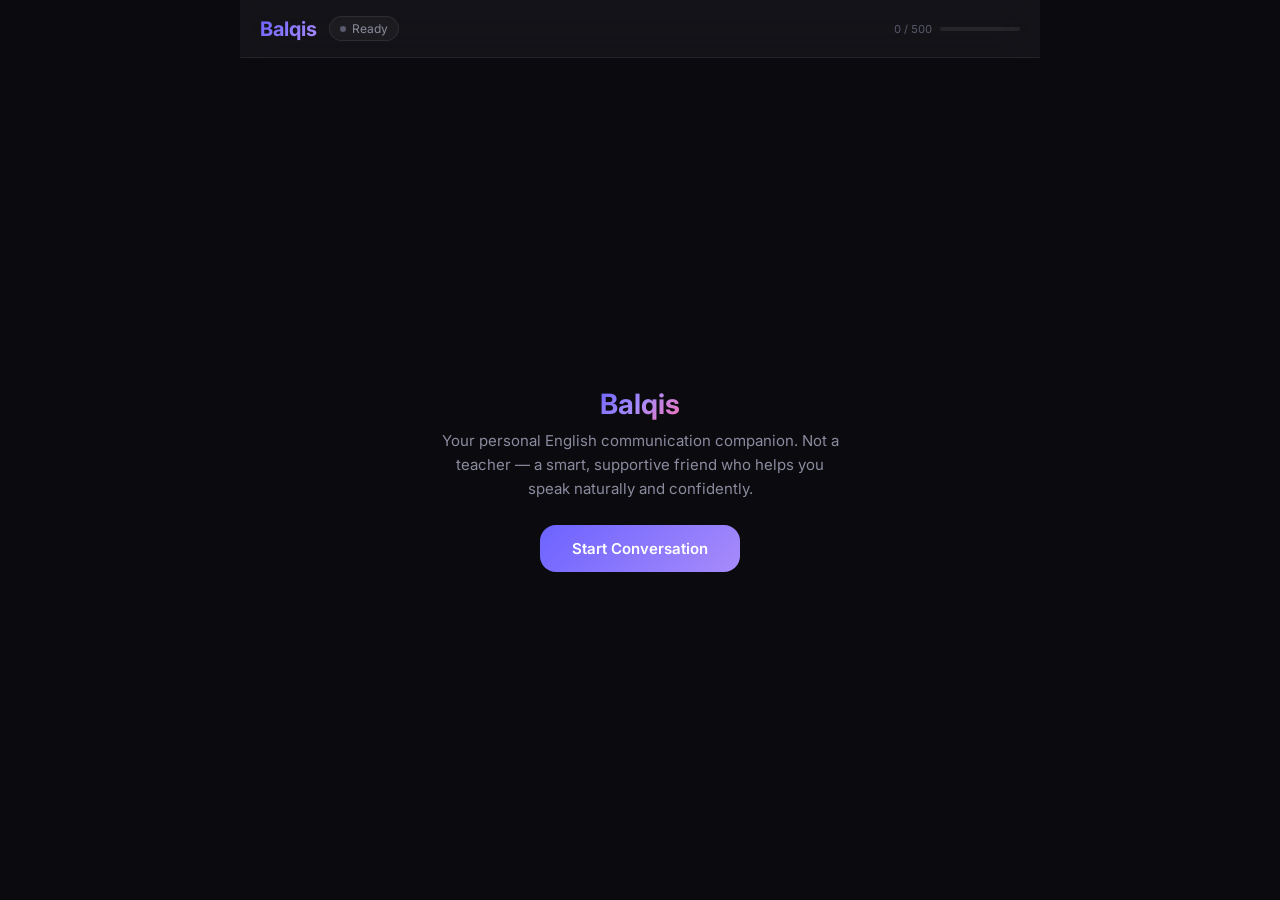
<file: frontend/index.html>
<!DOCTYPE html>
<html lang="en">
<head>
  <meta charset="UTF-8">
  <meta name="viewport" content="width=device-width, initial-scale=1.0">
  <meta name="description" content="Balqis — Your personal English communication companion. Improve fluency through natural conversations.">
  <title>Balqis — English Communication Companion</title>
  <link rel="stylesheet" href="css/style.css">
</head>
<body>
  <div class="app-container" id="app">
    <!-- Header -->
    <header class="header">
      <div class="header-left">
        <span class="logo">Balqis</span>
        <div class="status-badge" id="statusBadge">
          <span class="status-dot" id="statusDot"></span>
          <span id="statusText">Ready</span>
        </div>
      </div>
      <div class="header-right">
        <div class="usage-bar-wrap" id="usageBarWrap" title="Gemini free tier: daily requests">
          <span class="usage-label" id="usageLabel">0 / 500</span>
          <div class="usage-bar-track">
            <div class="usage-bar-fill" id="usageBarFill"></div>
          </div>
        </div>
        <div id="sessionControls" style="display: none; align-items: center; gap: 8px;">
          <button class="mute-btn" id="muteBtn" title="Toggle voice output">🔊</button>
          <button class="header-btn" id="analyticsBtn" onclick="window.open('analytics.html','_blank')">📊</button>
          <button class="header-btn danger" id="endSessionBtn">End</button>
        </div>
      </div>
    </header>

    <!-- Welcome Screen -->
    <div class="welcome-screen" id="welcomeScreen">
      <h1>Balqis</h1>
      <p>Your personal English communication companion. Not a teacher — a smart, supportive friend who helps you speak naturally and confidently.</p>
      <button class="start-btn" id="startBtn">Start Conversation</button>
    </div>

    <!-- Chat Area (hidden until session starts) -->
    <div class="chat-area" id="chatArea" style="display: none;"></div>

    <!-- Typing Indicator -->
    <div class="typing-indicator" id="typingIndicator">
      <div class="typing-dot"></div>
      <div class="typing-dot"></div>
      <div class="typing-dot"></div>
    </div>

    <!-- Input Area (hidden until session starts) -->
    <div class="input-area" id="inputArea" style="display: none;">
      <div class="transcript-preview" id="transcriptPreview"></div>
      <div class="input-row">
        <button class="mic-btn" id="micBtn" title="Hold to speak">🎙️</button>
        <textarea class="text-input" id="textInput" placeholder="Type or hold mic to speak..." rows="1"></textarea>
        <button class="send-btn" id="sendBtn" title="Send message">➤</button>
      </div>
    </div>
  </div>

  <!-- Reflection Modal -->
  <div class="modal-overlay" id="reflectionModal">
    <div class="modal">
      <h2>Session Reflection</h2>
      <p class="session-title" id="reflectionTitle"></p>

      <div class="fluency-score">
        <div class="score-ring">
          <svg width="100" height="100" viewBox="0 0 100 100">
            <circle class="bg" cx="50" cy="50" r="42"></circle>
            <circle class="progress" id="scoreProgress" cx="50" cy="50" r="42"
              stroke-dasharray="264" stroke-dashoffset="264"></circle>
          </svg>
          <div class="score-value">
            <span id="scoreNumber">0</span>
            <span class="score-label">Fluency</span>
          </div>
        </div>
      </div>

      <div class="reflection-section">
        <h3>✅ What you did well</h3>
        <ul class="reflection-list" id="wentWellList"></ul>
      </div>

      <div class="reflection-section">
        <h3>🔄 Recurring patterns</h3>
        <ul class="reflection-list" id="mistakesList"></ul>
      </div>

      <div class="reflection-section">
        <h3>📝 Vocabulary to learn</h3>
        <ul class="reflection-list" id="vocabList"></ul>
      </div>

      <div class="encouragement" id="encouragementText"></div>

      <div class="modal-actions">
        <button class="btn-secondary" onclick="window.open('analytics.html','_blank')">View Analytics</button>
        <button class="btn-primary" id="newSessionBtn">New Conversation</button>
      </div>
    </div>
  </div>

  <script src="js/voice_input.js"></script>
  <script src="js/voice_output.js"></script>
  <script src="js/chat.js"></script>
</body>
</html>
</file>
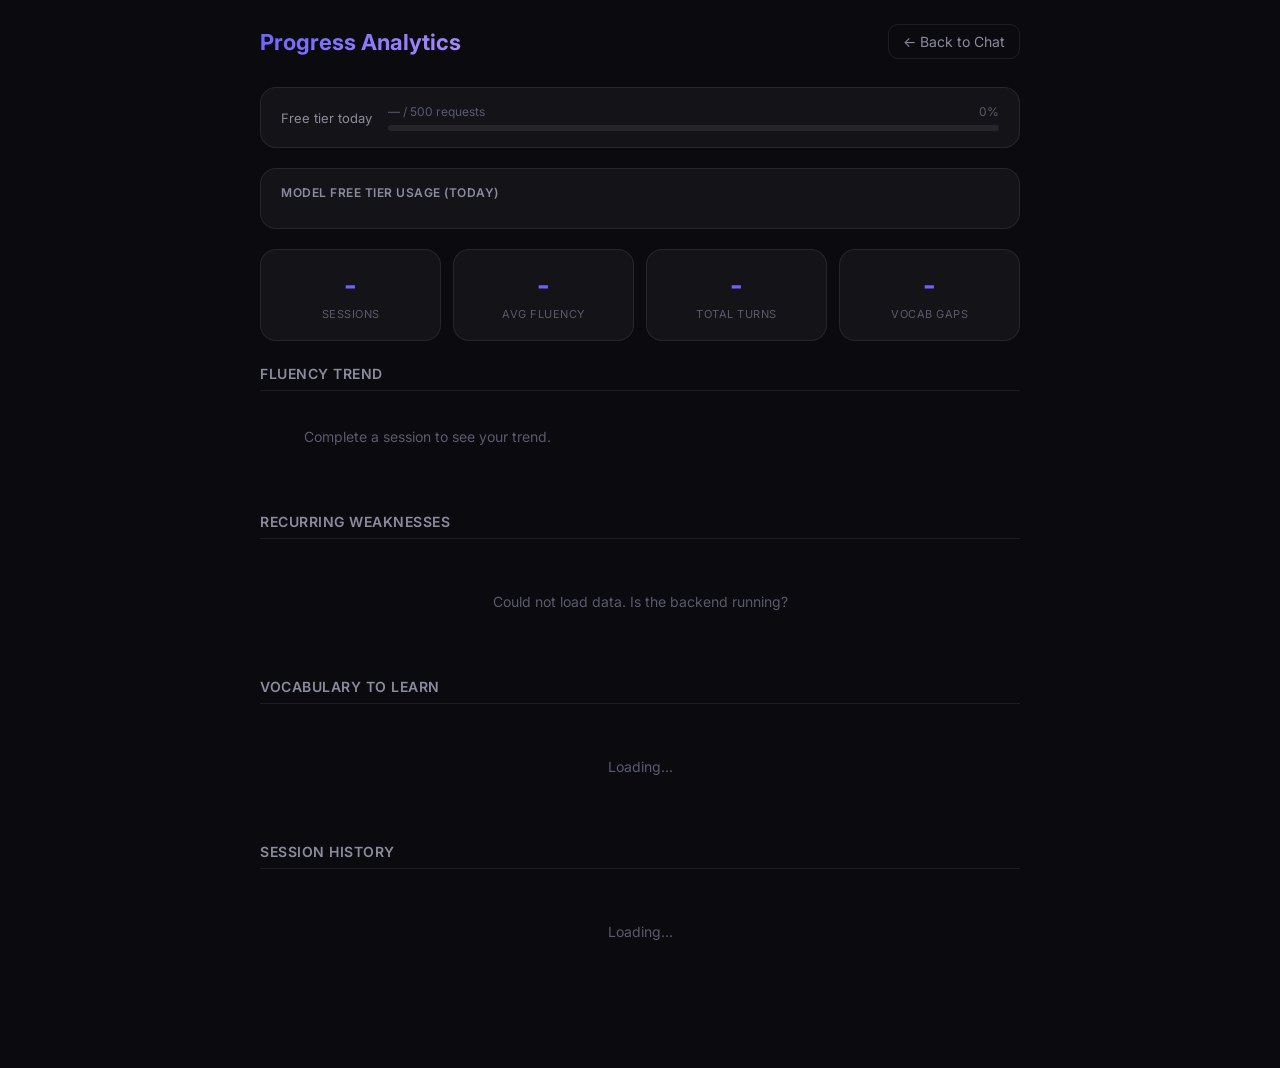
<file: frontend/analytics.html>
<!DOCTYPE html>
<html lang="en">
<head>
  <meta charset="UTF-8">
  <meta name="viewport" content="width=device-width, initial-scale=1.0">
  <title>Balqis — Analytics</title>
  <link rel="stylesheet" href="css/style.css">
  <style>
    body { overflow: auto; }

    .analytics-container {
      max-width: 800px;
      margin: 0 auto;
      padding: 24px 20px 60px;
    }

    .analytics-header {
      display: flex;
      align-items: center;
      justify-content: space-between;
      margin-bottom: 28px;
    }

    .analytics-header h1 {
      font-size: 22px;
      font-weight: 700;
      background: linear-gradient(135deg, var(--accent), #a78bfa);
      -webkit-background-clip: text;
      -webkit-text-fill-color: transparent;
      background-clip: text;
    }

    .back-link {
      color: var(--text-secondary);
      text-decoration: none;
      font-size: 14px;
      padding: 8px 14px;
      border-radius: var(--radius-sm);
      border: 1px solid var(--border-glass);
      transition: all var(--transition);
    }
    .back-link:hover { background: var(--bg-glass-strong); color: var(--text-primary); }

    /* Usage bar */
    .usage-widget {
      background: var(--bg-glass);
      border: 1px solid var(--border-glass);
      border-radius: var(--radius);
      padding: 16px 20px;
      margin-bottom: 20px;
      display: flex;
      align-items: center;
      gap: 16px;
    }
    .usage-widget-label { font-size: 13px; color: var(--text-secondary); white-space: nowrap; }
    .usage-widget-bar-wrap { flex: 1; }
    .usage-widget-track {
      height: 6px;
      border-radius: 3px;
      background: var(--bg-glass-strong);
      overflow: hidden;
      margin-top: 6px;
    }
    .usage-widget-fill {
      height: 100%;
      border-radius: 3px;
      background: var(--success);
      transition: width 0.4s ease, background 0.4s ease;
    }
    .usage-widget-fill.warn { background: var(--warning); }
    .usage-widget-fill.danger { background: var(--error); }
    .usage-widget-count { font-size: 12px; color: var(--text-muted); }

    /* Model bars */
    .model-bars {
      background: var(--bg-glass);
      border: 1px solid var(--border-glass);
      border-radius: var(--radius);
      padding: 16px 20px;
      margin-bottom: 20px;
    }
    .model-bars-title {
      font-size: 12px;
      font-weight: 600;
      color: var(--text-secondary);
      text-transform: uppercase;
      letter-spacing: 0.5px;
      margin-bottom: 12px;
    }
    .model-row {
      display: flex;
      align-items: center;
      gap: 10px;
      margin-bottom: 10px;
    }
    .model-row:last-child { margin-bottom: 0; }
    .model-name {
      font-size: 12px;
      color: var(--text-secondary);
      width: 170px;
      white-space: nowrap;
      overflow: hidden;
      text-overflow: ellipsis;
      flex-shrink: 0;
    }
    .model-bar-track {
      flex: 1;
      height: 6px;
      border-radius: 3px;
      background: var(--bg-glass-strong);
      overflow: hidden;
    }
    .model-bar-fill {
      height: 100%;
      border-radius: 3px;
      background: var(--success);
      transition: width 0.4s ease, background 0.4s ease;
    }
    .model-bar-fill.warn { background: var(--warning); }
    .model-bar-fill.danger { background: var(--error); }
    .model-bar-fill.exhausted { background: var(--error); opacity: 0.5; }
    .model-count {
      font-size: 11px;
      color: var(--text-muted);
      width: 70px;
      text-align: right;
      flex-shrink: 0;
    }
    .model-active-badge {
      font-size: 10px;
      padding: 1px 6px;
      border-radius: 8px;
      background: rgba(74,222,128,0.15);
      color: var(--success);
      flex-shrink: 0;
    }

    /* Summary cards */
    .summary-grid {
      display: grid;
      grid-template-columns: repeat(4, 1fr);
      gap: 12px;
      margin-bottom: 24px;
    }
    @media (max-width: 600px) { .summary-grid { grid-template-columns: repeat(2, 1fr); } }

    .summary-card {
      background: var(--bg-glass);
      border: 1px solid var(--border-glass);
      border-radius: var(--radius);
      padding: 18px 16px;
      text-align: center;
    }
    .summary-card .value {
      font-size: 28px;
      font-weight: 700;
      color: var(--accent);
      display: block;
    }
    .summary-card .label {
      font-size: 11px;
      color: var(--text-muted);
      text-transform: uppercase;
      letter-spacing: 0.5px;
      margin-top: 4px;
    }

    /* Section */
    .analytics-section { margin-bottom: 28px; }
    .analytics-section h2 {
      font-size: 14px;
      font-weight: 600;
      color: var(--text-secondary);
      text-transform: uppercase;
      letter-spacing: 0.5px;
      margin-bottom: 14px;
      padding-bottom: 8px;
      border-bottom: 1px solid var(--border-glass);
    }

    /* Fluency trend */
    .trend-chart {
      display: flex;
      align-items: flex-end;
      gap: 8px;
      height: 80px;
      padding: 0 4px;
    }
    .trend-bar-wrap {
      display: flex;
      flex-direction: column;
      align-items: center;
      gap: 4px;
      flex: 1;
    }
    .trend-bar {
      width: 100%;
      border-radius: 4px 4px 0 0;
      background: var(--accent);
      opacity: 0.7;
      transition: opacity var(--transition);
      min-height: 4px;
    }
    .trend-bar:hover { opacity: 1; }
    .trend-label { font-size: 9px; color: var(--text-muted); text-align: center; }
    .trend-score { font-size: 10px; color: var(--text-secondary); }

    /* Weakness */
    .weakness-row {
      display: flex;
      align-items: center;
      gap: 12px;
      padding: 10px 0;
      border-bottom: 1px solid var(--border-glass);
    }
    .weakness-row:last-child { border-bottom: none; }
    .category-badge {
      display: inline-block;
      padding: 2px 8px;
      border-radius: 12px;
      font-size: 11px;
      font-weight: 500;
      white-space: nowrap;
    }
    .category-badge.grammar { background: rgba(248,113,113,0.15); color: var(--error); }
    .category-badge.filler { background: rgba(251,191,36,0.15); color: var(--warning); }
    .category-badge.phrasing { background: rgba(108,99,255,0.15); color: var(--accent); }
    .category-badge.vocab { background: rgba(74,222,128,0.15); color: var(--success); }
    .category-badge.confidence { background: rgba(167,139,250,0.15); color: #a78bfa; }
    .category-badge.fluency { background: rgba(251,191,36,0.15); color: var(--warning); }
    .category-badge.tone { background: rgba(244,114,182,0.15); color: #f472b6; }

    .weakness-pattern { flex: 1; font-size: 13px; color: var(--text-primary); }
    .weakness-freq-wrap { display: flex; align-items: center; gap: 8px; }
    .weakness-freq-bar {
      height: 4px;
      border-radius: 2px;
      background: var(--accent);
      opacity: 0.6;
    }
    .weakness-freq-num { font-size: 12px; color: var(--text-muted); width: 20px; text-align: right; }

    /* Vocab */
    .vocab-item {
      display: flex;
      align-items: center;
      justify-content: space-between;
      padding: 12px 14px;
      background: var(--bg-glass);
      border: 1px solid var(--border-glass);
      border-radius: var(--radius-sm);
      margin-bottom: 8px;
    }
    .vocab-item .word { font-weight: 600; color: var(--accent); }
    .vocab-item .surfaced { font-size: 12px; color: var(--text-muted); margin-top: 2px; }
    .learn-btn {
      background: var(--bg-glass-strong);
      border: 1px solid var(--border-glass);
      color: var(--text-secondary);
      padding: 4px 10px;
      border-radius: 12px;
      font-size: 11px;
      cursor: pointer;
      transition: all var(--transition);
    }
    .learn-btn:hover { background: rgba(74,222,128,0.15); border-color: rgba(74,222,128,0.3); color: var(--success); }

    /* Session history */
    .session-item {
      display: flex;
      align-items: center;
      justify-content: space-between;
      padding: 14px;
      background: var(--bg-glass);
      border: 1px solid var(--border-glass);
      border-radius: var(--radius-sm);
      margin-bottom: 8px;
      transition: all var(--transition);
    }
    .session-item:hover { background: var(--bg-glass-strong); }
    .session-topic { font-size: 14px; font-weight: 500; }
    .session-meta { font-size: 12px; color: var(--text-muted); margin-top: 3px; }
    .session-score { font-size: 20px; font-weight: 700; color: var(--accent); }

    .empty-state { text-align: center; padding: 40px; color: var(--text-muted); font-size: 14px; }
  </style>
</head>
<body>
  <div class="analytics-container">
    <div class="analytics-header">
      <h1>Progress Analytics</h1>
      <a href="/" class="back-link">← Back to Chat</a>
    </div>

    <!-- API Usage -->
    <div class="usage-widget">
      <span class="usage-widget-label">Free tier today</span>
      <div class="usage-widget-bar-wrap">
        <div style="display:flex;justify-content:space-between;align-items:center;">
          <span class="usage-widget-count" id="usageCount">— / 500 requests</span>
          <span class="usage-widget-count" id="usagePct">0%</span>
        </div>
        <div class="usage-widget-track">
          <div class="usage-widget-fill" id="usageFill" style="width:0%"></div>
        </div>
      </div>
    </div>

    <!-- Model Usage Bars -->
    <div class="model-bars">
      <div class="model-bars-title">Model Free Tier Usage (today)</div>
      <div id="modelBarsContainer"></div>
    </div>

    <!-- Summary Cards -->
    <div class="summary-grid">
      <div class="summary-card">
        <span class="value" id="totalSessions">-</span>
        <span class="label">Sessions</span>
      </div>
      <div class="summary-card">
        <span class="value" id="avgFluency">-</span>
        <span class="label">Avg Fluency</span>
      </div>
      <div class="summary-card">
        <span class="value" id="totalTurns">-</span>
        <span class="label">Total Turns</span>
      </div>
      <div class="summary-card">
        <span class="value" id="vocabGapCount">-</span>
        <span class="label">Vocab Gaps</span>
      </div>
    </div>

    <!-- Fluency Trend -->
    <div class="analytics-section">
      <h2>Fluency Trend</h2>
      <div class="trend-chart" id="trendChart">
        <div class="empty-state">Complete a session to see your trend.</div>
      </div>
    </div>

    <!-- Top Weaknesses -->
    <div class="analytics-section">
      <h2>Recurring Weaknesses</h2>
      <div id="weaknessContainer"><div class="empty-state">Loading...</div></div>
    </div>

    <!-- Vocab -->
    <div class="analytics-section">
      <h2>Vocabulary to Learn</h2>
      <div id="vocabContainer"><div class="empty-state">Loading...</div></div>
    </div>

    <!-- Session History -->
    <div class="analytics-section">
      <h2>Session History</h2>
      <div id="sessionsContainer"><div class="empty-state">Loading...</div></div>
    </div>
  </div>

  <script>
    const API_BASE = 'http://localhost:8000';

    async function loadAll() {
      await Promise.all([loadUsage(), loadAnalytics()]);
    }

    const MODEL_CHAIN = [
      { name: 'gemini-2.0-flash',         limit: 1500 },
      { name: 'gemini-2.0-flash-lite',    limit: 1500 },
      { name: 'gemini-flash-lite-latest', limit: 1500 },
      { name: 'gemini-2.5-flash-lite',    limit: 500  },
      { name: 'gemini-2.5-flash',         limit: 20   },
    ];

    async function loadUsage() {
      try {
        const res = await fetch(`${API_BASE}/analytics/usage`);
        const d = await res.json();
        const pct = Math.min((d.daily_requests / d.daily_request_limit) * 100, 100);
        document.getElementById('usageCount').textContent = `${d.daily_requests} / ${d.daily_request_limit} requests`;
        document.getElementById('usagePct').textContent = `${pct.toFixed(1)}%`;
        const fill = document.getElementById('usageFill');
        fill.style.width = `${pct}%`;
        fill.className = 'usage-widget-fill' + (pct >= 80 ? ' danger' : pct >= 60 ? ' warn' : '');

        renderModelBars(d.model_requests || {}, d.daily_request_limit);
      } catch (_) {}
    }

    function renderModelBars(modelRequests, currentLimit) {
      const container = document.getElementById('modelBarsContainer');
      // The active model is the one matching the current daily_limit
      const activeModel = MODEL_CHAIN.find(m => m.limit === currentLimit)?.name || '';

      container.innerHTML = MODEL_CHAIN.map(m => {
        const used = modelRequests[m.name] || 0;
        const pct = Math.min((used / m.limit) * 100, 100);
        const exhausted = pct >= 100;
        const fillClass = exhausted ? 'exhausted' : pct >= 80 ? 'danger' : pct >= 60 ? 'warn' : '';
        const isActive = m.name === activeModel && !exhausted;

        return `
          <div class="model-row">
            <span class="model-name" title="${m.name}">${m.name}</span>
            <div class="model-bar-track">
              <div class="model-bar-fill ${fillClass}" style="width:${Math.max(pct, used > 0 ? 1 : 0)}%"></div>
            </div>
            <span class="model-count">${used} / ${m.limit}</span>
            ${isActive ? '<span class="model-active-badge">active</span>' : ''}
          </div>`;
      }).join('');
    }

    async function loadAnalytics() {
      try {
        const [summaryRes, weakRes, vocabRes, sessRes] = await Promise.all([
          fetch(`${API_BASE}/analytics/summary`),
          fetch(`${API_BASE}/analytics/weaknesses`),
          fetch(`${API_BASE}/analytics/vocab?learned=false`),
          fetch(`${API_BASE}/sessions/`),
        ]);

        const summary = await summaryRes.json();
        const weaknesses = await weakRes.json();
        const vocab = await vocabRes.json();
        const sessions = await sessRes.json();

        // Stats
        document.getElementById('totalSessions').textContent = summary.total_sessions || 0;
        document.getElementById('totalTurns').textContent = summary.total_turns || 0;
        document.getElementById('avgFluency').textContent =
          summary.avg_fluency_score ? `${summary.avg_fluency_score}/10` : '-';
        document.getElementById('vocabGapCount').textContent = summary.vocab_gap_count || 0;

        renderTrend(sessions);
        renderWeaknesses(weaknesses);
        renderVocab(vocab);
        renderSessions(sessions);

      } catch (e) {
        console.error(e);
        document.getElementById('weaknessContainer').innerHTML =
          '<div class="empty-state">Could not load data. Is the backend running?</div>';
      }
    }

    function renderTrend(sessions) {
      const container = document.getElementById('trendChart');
      const scored = sessions.filter(s => s.fluency_score).slice(0, 12).reverse();
      if (!scored.length) return;

      container.innerHTML = scored.map(s => {
        const pct = (s.fluency_score / 10) * 100;
        const date = new Date(s.started_at).toLocaleDateString('en', { month: 'short', day: 'numeric' });
        return `
          <div class="trend-bar-wrap" title="${s.topic || 'Session'} — ${s.fluency_score}/10">
            <span class="trend-score">${s.fluency_score}</span>
            <div class="trend-bar" style="height:${pct}%"></div>
            <span class="trend-label">${date}</span>
          </div>`;
      }).join('');
    }

    function renderWeaknesses(data) {
      const container = document.getElementById('weaknessContainer');
      if (!data.length) {
        container.innerHTML = '<div class="empty-state">No patterns tracked yet.</div>';
        return;
      }
      const maxFreq = Math.max(...data.map(d => d.frequency));
      container.innerHTML = data.map(w => `
        <div class="weakness-row">
          <span class="category-badge ${w.category}">${w.category}</span>
          <span class="weakness-pattern">${w.pattern}</span>
          <div class="weakness-freq-wrap">
            <div class="weakness-freq-bar" style="width:${Math.max((w.frequency / maxFreq) * 60, 8)}px"></div>
            <span class="weakness-freq-num">${w.frequency}×</span>
          </div>
        </div>`).join('');
    }

    function renderVocab(data) {
      const container = document.getElementById('vocabContainer');
      if (!data.length) {
        container.innerHTML = '<div class="empty-state">No vocabulary gaps yet.</div>';
        return;
      }
      container.innerHTML = data.map(v => `
        <div class="vocab-item">
          <div>
            <span class="word">${v.word}</span>${v.meaning ? ` — ${v.meaning}` : ''}
            <div class="surfaced">Surfaced ${v.times_surfaced}×</div>
          </div>
          <button class="learn-btn" onclick="markLearned('${v.id}', this)">✓ Learned</button>
        </div>`).join('');
    }

    function renderSessions(data) {
      const container = document.getElementById('sessionsContainer');
      if (!data.length) {
        container.innerHTML = '<div class="empty-state">No sessions yet.</div>';
        return;
      }
      container.innerHTML = data.map(s => {
        const date = new Date(s.started_at).toLocaleDateString('en', { weekday: 'short', month: 'short', day: 'numeric' });
        const duration = s.ended_at
          ? Math.round((new Date(s.ended_at) - new Date(s.started_at)) / 60000) + ' min'
          : 'ongoing';
        return `
          <div class="session-item">
            <div>
              <div class="session-topic">${s.topic || 'Untitled session'}</div>
              <div class="session-meta">${date} · ${s.total_turns} turns · ${duration}</div>
            </div>
            <div class="session-score">${s.fluency_score ? s.fluency_score + '/10' : '—'}</div>
          </div>`;
      }).join('');
    }

    async function markLearned(id, btn) {
      try {
        await fetch(`${API_BASE}/analytics/vocab/${id}/learned`, { method: 'PATCH' });
        btn.closest('.vocab-item').style.opacity = '0.3';
        btn.textContent = '✓ Done';
        btn.disabled = true;
      } catch (_) {}
    }

    document.addEventListener('DOMContentLoaded', loadAll);
  </script>
</body>
</html>
</file>
<file: frontend/css/style.css>
@import url('https://fonts.googleapis.com/css2?family=Inter:wght@300;400;500;600;700&display=swap');

:root {
  --bg-primary: #0a0a0f;
  --bg-secondary: #12121a;
  --bg-glass: rgba(255, 255, 255, 0.04);
  --bg-glass-strong: rgba(255, 255, 255, 0.08);
  --border-glass: rgba(255, 255, 255, 0.08);
  --border-glass-strong: rgba(255, 255, 255, 0.15);

  --text-primary: #e8e8ed;
  --text-secondary: #8b8b9e;
  --text-muted: #5a5a6e;

  --accent: #6c63ff;
  --accent-glow: rgba(108, 99, 255, 0.3);
  --accent-soft: rgba(108, 99, 255, 0.15);

  --success: #4ade80;
  --warning: #fbbf24;
  --error: #f87171;

  --user-bubble: rgba(108, 99, 255, 0.15);
  --user-bubble-border: rgba(108, 99, 255, 0.3);
  --ai-bubble: rgba(255, 255, 255, 0.04);
  --ai-bubble-border: rgba(255, 255, 255, 0.08);

  --radius: 16px;
  --radius-sm: 10px;
  --radius-xs: 6px;
  --transition: 0.2s cubic-bezier(0.4, 0, 0.2, 1);
}

* {
  margin: 0;
  padding: 0;
  box-sizing: border-box;
}

body {
  font-family: 'Inter', -apple-system, BlinkMacSystemFont, sans-serif;
  background: var(--bg-primary);
  color: var(--text-primary);
  min-height: 100vh;
  overflow: hidden;
}

/* ── Layout ────────────────────────────────────── */

.app-container {
  display: flex;
  flex-direction: column;
  height: 100vh;
  max-width: 800px;
  margin: 0 auto;
  position: relative;
}

/* ── Header ────────────────────────────────────── */

.header {
  display: flex;
  align-items: center;
  justify-content: space-between;
  padding: 16px 20px;
  border-bottom: 1px solid var(--border-glass);
  background: var(--bg-glass);
  backdrop-filter: blur(20px);
  -webkit-backdrop-filter: blur(20px);
  z-index: 10;
}

.header-left {
  display: flex;
  align-items: center;
  gap: 12px;
}

.header-right {
  display: flex;
  align-items: center;
  gap: 12px;
}

.usage-bar-wrap {
  display: flex;
  align-items: center;
  gap: 8px;
  cursor: default;
}

.usage-label {
  font-size: 11px;
  color: var(--text-muted);
  white-space: nowrap;
  font-variant-numeric: tabular-nums;
}

.usage-bar-track {
  width: 80px;
  height: 4px;
  border-radius: 2px;
  background: var(--bg-glass-strong);
  overflow: hidden;
}

.usage-bar-fill {
  height: 100%;
  width: 0%;
  border-radius: 2px;
  background: var(--success);
  transition: width 0.4s ease, background 0.4s ease;
}

.usage-bar-fill.warn { background: var(--warning); }
.usage-bar-fill.danger { background: var(--error); }

.logo {
  font-size: 20px;
  font-weight: 700;
  background: linear-gradient(135deg, var(--accent), #a78bfa);
  -webkit-background-clip: text;
  -webkit-text-fill-color: transparent;
  background-clip: text;
}

.status-badge {
  display: flex;
  align-items: center;
  gap: 6px;
  font-size: 12px;
  color: var(--text-secondary);
  padding: 4px 10px;
  border-radius: 20px;
  background: var(--bg-glass);
  border: 1px solid var(--border-glass);
}

.status-dot {
  width: 6px;
  height: 6px;
  border-radius: 50%;
  background: var(--text-muted);
  transition: background var(--transition);
}

.status-dot.listening {
  background: var(--success);
  box-shadow: 0 0 8px rgba(74, 222, 128, 0.5);
  animation: pulse 1.5s infinite;
}

.status-dot.thinking {
  background: var(--warning);
  box-shadow: 0 0 8px rgba(251, 191, 36, 0.5);
  animation: pulse 0.8s infinite;
}

.status-dot.speaking {
  background: var(--accent);
  box-shadow: 0 0 8px var(--accent-glow);
  animation: pulse 1s infinite;
}

@keyframes pulse {
  0%, 100% { opacity: 1; }
  50% { opacity: 0.4; }
}

.header-right {
  display: flex;
  align-items: center;
  gap: 8px;
}

.header-btn {
  background: var(--bg-glass);
  border: 1px solid var(--border-glass);
  color: var(--text-secondary);
  padding: 8px 14px;
  border-radius: var(--radius-sm);
  font-size: 13px;
  font-family: inherit;
  cursor: pointer;
  transition: all var(--transition);
}

.header-btn:hover {
  background: var(--bg-glass-strong);
  border-color: var(--border-glass-strong);
  color: var(--text-primary);
}

.header-btn.danger {
  border-color: rgba(248, 113, 113, 0.3);
  color: var(--error);
}

.header-btn.danger:hover {
  background: rgba(248, 113, 113, 0.1);
}

/* ── Chat Area ─────────────────────────────────── */

.chat-area {
  flex: 1;
  overflow-y: auto;
  padding: 20px;
  display: flex;
  flex-direction: column;
  gap: 16px;
  scroll-behavior: smooth;
}

.chat-area::-webkit-scrollbar {
  width: 4px;
}

.chat-area::-webkit-scrollbar-track {
  background: transparent;
}

.chat-area::-webkit-scrollbar-thumb {
  background: var(--border-glass-strong);
  border-radius: 4px;
}

/* ── Messages ──────────────────────────────────── */

.message {
  display: flex;
  flex-direction: column;
  max-width: 75%;
  animation: fadeInUp 0.3s ease;
}

@keyframes fadeInUp {
  from {
    opacity: 0;
    transform: translateY(10px);
  }
  to {
    opacity: 1;
    transform: translateY(0);
  }
}

.message.user {
  align-self: flex-end;
}

.message.assistant {
  align-self: flex-start;
}

.bubble {
  padding: 12px 16px;
  border-radius: var(--radius);
  font-size: 14px;
  line-height: 1.6;
  position: relative;
}

.message.user .bubble {
  background: var(--user-bubble);
  border: 1px solid var(--user-bubble-border);
  border-bottom-right-radius: 4px;
}

.message.assistant .bubble {
  background: var(--ai-bubble);
  border: 1px solid var(--ai-bubble-border);
  border-bottom-left-radius: 4px;
}

.message-time {
  font-size: 11px;
  color: var(--text-muted);
  margin-top: 4px;
  padding: 0 4px;
}

.message.user .message-time {
  text-align: right;
}

/* ── Correction Badge ──────────────────────────── */

.correction-badge {
  display: inline-flex;
  align-items: center;
  gap: 4px;
  margin-top: 8px;
  padding: 4px 10px;
  background: rgba(108, 99, 255, 0.1);
  border: 1px solid rgba(108, 99, 255, 0.2);
  border-radius: 20px;
  font-size: 12px;
  color: #a78bfa;
  cursor: pointer;
  transition: all var(--transition);
}

.correction-badge:hover {
  background: rgba(108, 99, 255, 0.2);
}

.correction-detail {
  display: none;
  margin-top: 8px;
  padding: 10px 14px;
  background: rgba(108, 99, 255, 0.05);
  border: 1px solid rgba(108, 99, 255, 0.15);
  border-radius: var(--radius-sm);
  font-size: 13px;
  line-height: 1.6;
}

.correction-detail.visible {
  display: block;
  animation: fadeInUp 0.2s ease;
}

.correction-original {
  color: var(--error);
  text-decoration: line-through;
  opacity: 0.7;
}

.correction-improved {
  color: var(--success);
  font-weight: 500;
}

.correction-note {
  color: var(--text-secondary);
  font-style: italic;
  margin-top: 4px;
}

/* ── Typing Indicator ──────────────────────────── */

.typing-indicator {
  display: none;
  align-self: flex-start;
  padding: 12px 16px;
  background: var(--ai-bubble);
  border: 1px solid var(--ai-bubble-border);
  border-radius: var(--radius);
  border-bottom-left-radius: 4px;
}

.typing-indicator.visible {
  display: flex;
  gap: 4px;
  align-items: center;
}

.typing-dot {
  width: 6px;
  height: 6px;
  background: var(--text-muted);
  border-radius: 50%;
  animation: typingBounce 1.4s infinite ease-in-out;
}

.typing-dot:nth-child(2) { animation-delay: 0.2s; }
.typing-dot:nth-child(3) { animation-delay: 0.4s; }

@keyframes typingBounce {
  0%, 80%, 100% { transform: scale(0.6); opacity: 0.4; }
  40% { transform: scale(1); opacity: 1; }
}

/* ── Input Area ────────────────────────────────── */

.input-area {
  padding: 16px 20px;
  border-top: 1px solid var(--border-glass);
  background: var(--bg-glass);
  backdrop-filter: blur(20px);
  -webkit-backdrop-filter: blur(20px);
}

.transcript-preview {
  display: none;
  padding: 8px 14px;
  margin-bottom: 10px;
  background: var(--bg-glass);
  border: 1px solid var(--border-glass);
  border-radius: var(--radius-sm);
  font-size: 13px;
  color: var(--text-secondary);
  font-style: italic;
}

.transcript-preview.visible {
  display: block;
  animation: fadeInUp 0.2s ease;
}

.input-row {
  display: flex;
  align-items: center;
  gap: 10px;
}

.text-input {
  flex: 1;
  background: var(--bg-secondary);
  border: 1px solid var(--border-glass);
  border-radius: var(--radius-sm);
  padding: 12px 16px;
  color: var(--text-primary);
  font-size: 14px;
  font-family: inherit;
  outline: none;
  transition: border-color var(--transition);
  resize: none;
  max-height: 120px;
}

.text-input:focus {
  border-color: var(--accent);
  box-shadow: 0 0 0 3px var(--accent-soft);
}

.text-input::placeholder {
  color: var(--text-muted);
}

.mic-btn {
  width: 48px;
  height: 48px;
  border-radius: 50%;
  background: var(--bg-glass-strong);
  border: 1px solid var(--border-glass);
  color: var(--text-secondary);
  font-size: 20px;
  cursor: pointer;
  transition: all var(--transition);
  display: flex;
  align-items: center;
  justify-content: center;
  flex-shrink: 0;
}

.mic-btn:hover {
  background: var(--accent-soft);
  border-color: var(--accent);
  color: var(--accent);
}

.mic-btn.active {
  background: rgba(248, 113, 113, 0.15);
  border-color: rgba(248, 113, 113, 0.4);
  color: var(--error);
  animation: micPulse 1.5s infinite;
}

@keyframes micPulse {
  0%, 100% { box-shadow: 0 0 0 0 rgba(248, 113, 113, 0.3); }
  50% { box-shadow: 0 0 0 12px rgba(248, 113, 113, 0); }
}

.send-btn {
  width: 48px;
  height: 48px;
  border-radius: 50%;
  background: var(--accent);
  border: none;
  color: white;
  font-size: 18px;
  cursor: pointer;
  transition: all var(--transition);
  display: flex;
  align-items: center;
  justify-content: center;
  flex-shrink: 0;
}

.send-btn:hover {
  background: #5b54e0;
  transform: scale(1.05);
}

.send-btn:disabled {
  opacity: 0.3;
  cursor: not-allowed;
  transform: none;
}

.mute-btn {
  width: 36px;
  height: 36px;
  border-radius: 50%;
  background: var(--bg-glass);
  border: 1px solid var(--border-glass);
  color: var(--text-muted);
  font-size: 14px;
  cursor: pointer;
  transition: all var(--transition);
  display: flex;
  align-items: center;
  justify-content: center;
  flex-shrink: 0;
}

.mute-btn:hover {
  background: var(--bg-glass-strong);
  color: var(--text-secondary);
}

.mute-btn.muted {
  color: var(--error);
  border-color: rgba(248, 113, 113, 0.3);
}

/* ── Welcome Screen ────────────────────────────── */

.welcome-screen {
  display: flex;
  flex-direction: column;
  align-items: center;
  justify-content: center;
  flex: 1;
  text-align: center;
  padding: 40px;
}

.welcome-screen h1 {
  font-size: 28px;
  font-weight: 700;
  margin-bottom: 8px;
  background: linear-gradient(135deg, var(--accent), #a78bfa, #f472b6);
  -webkit-background-clip: text;
  -webkit-text-fill-color: transparent;
  background-clip: text;
}

.welcome-screen p {
  color: var(--text-secondary);
  font-size: 15px;
  line-height: 1.6;
  max-width: 400px;
  margin-bottom: 24px;
}

.start-btn {
  padding: 14px 32px;
  background: linear-gradient(135deg, var(--accent), #a78bfa);
  border: none;
  border-radius: var(--radius);
  color: white;
  font-size: 15px;
  font-weight: 600;
  font-family: inherit;
  cursor: pointer;
  transition: all var(--transition);
}

.start-btn:hover {
  transform: translateY(-2px);
  box-shadow: 0 8px 30px var(--accent-glow);
}

/* ── Reflection Modal ──────────────────────────── */

.modal-overlay {
  display: none;
  position: fixed;
  inset: 0;
  background: rgba(0, 0, 0, 0.7);
  backdrop-filter: blur(8px);
  z-index: 100;
  align-items: center;
  justify-content: center;
  padding: 20px;
}

.modal-overlay.visible {
  display: flex;
  animation: fadeIn 0.3s ease;
}

@keyframes fadeIn {
  from { opacity: 0; }
  to { opacity: 1; }
}

.modal {
  background: var(--bg-secondary);
  border: 1px solid var(--border-glass-strong);
  border-radius: 20px;
  max-width: 550px;
  width: 100%;
  max-height: 85vh;
  overflow-y: auto;
  padding: 28px;
  animation: slideUp 0.4s cubic-bezier(0.4, 0, 0.2, 1);
}

@keyframes slideUp {
  from { transform: translateY(30px); opacity: 0; }
  to { transform: translateY(0); opacity: 1; }
}

.modal h2 {
  font-size: 22px;
  font-weight: 700;
  margin-bottom: 6px;
  background: linear-gradient(135deg, var(--accent), #a78bfa);
  -webkit-background-clip: text;
  -webkit-text-fill-color: transparent;
  background-clip: text;
}

.modal .session-title {
  color: var(--text-secondary);
  font-size: 14px;
  margin-bottom: 20px;
}

.reflection-section {
  margin-bottom: 20px;
}

.reflection-section h3 {
  font-size: 13px;
  font-weight: 600;
  text-transform: uppercase;
  letter-spacing: 0.5px;
  color: var(--text-muted);
  margin-bottom: 10px;
}

.reflection-list {
  list-style: none;
  display: flex;
  flex-direction: column;
  gap: 6px;
}

.reflection-list li {
  padding: 8px 12px;
  background: var(--bg-glass);
  border: 1px solid var(--border-glass);
  border-radius: var(--radius-xs);
  font-size: 13px;
  line-height: 1.5;
  color: var(--text-primary);
}

.mistake-item {
  padding: 10px 14px !important;
}

.mistake-pattern {
  color: var(--warning);
  font-weight: 500;
}

.mistake-better {
  color: var(--success);
}

.vocab-word {
  font-weight: 600;
  color: var(--accent);
}

.fluency-score {
  display: flex;
  align-items: center;
  justify-content: center;
  margin: 20px 0;
}

.score-ring {
  position: relative;
  width: 100px;
  height: 100px;
}

.score-ring svg {
  transform: rotate(-90deg);
}

.score-ring circle {
  fill: none;
  stroke-width: 6;
}

.score-ring .bg {
  stroke: var(--border-glass);
}

.score-ring .progress {
  stroke: var(--accent);
  stroke-linecap: round;
  transition: stroke-dashoffset 1s ease;
}

.score-value {
  position: absolute;
  inset: 0;
  display: flex;
  flex-direction: column;
  align-items: center;
  justify-content: center;
  font-size: 28px;
  font-weight: 700;
  color: var(--accent);
}

.score-label {
  font-size: 10px;
  color: var(--text-muted);
  text-transform: uppercase;
  letter-spacing: 1px;
}

.encouragement {
  padding: 14px 18px;
  background: linear-gradient(135deg, var(--accent-soft), rgba(167, 139, 250, 0.1));
  border: 1px solid rgba(108, 99, 255, 0.2);
  border-radius: var(--radius-sm);
  font-size: 14px;
  line-height: 1.6;
  color: var(--text-primary);
  text-align: center;
  font-style: italic;
}

.modal-actions {
  display: flex;
  gap: 10px;
  margin-top: 24px;
}

.modal-actions button {
  flex: 1;
  padding: 12px;
  border-radius: var(--radius-sm);
  font-size: 14px;
  font-weight: 500;
  font-family: inherit;
  cursor: pointer;
  transition: all var(--transition);
}

.btn-primary {
  background: var(--accent);
  border: none;
  color: white;
}

.btn-primary:hover {
  background: #5b54e0;
}

.btn-secondary {
  background: var(--bg-glass);
  border: 1px solid var(--border-glass);
  color: var(--text-secondary);
}

.btn-secondary:hover {
  background: var(--bg-glass-strong);
  color: var(--text-primary);
}

/* ── Responsive ────────────────────────────────── */

@media (max-width: 600px) {
  .header {
    padding: 12px 16px;
  }

  .chat-area {
    padding: 16px;
  }

  .message {
    max-width: 88%;
  }

  .input-area {
    padding: 12px 16px;
  }
}
</file>
